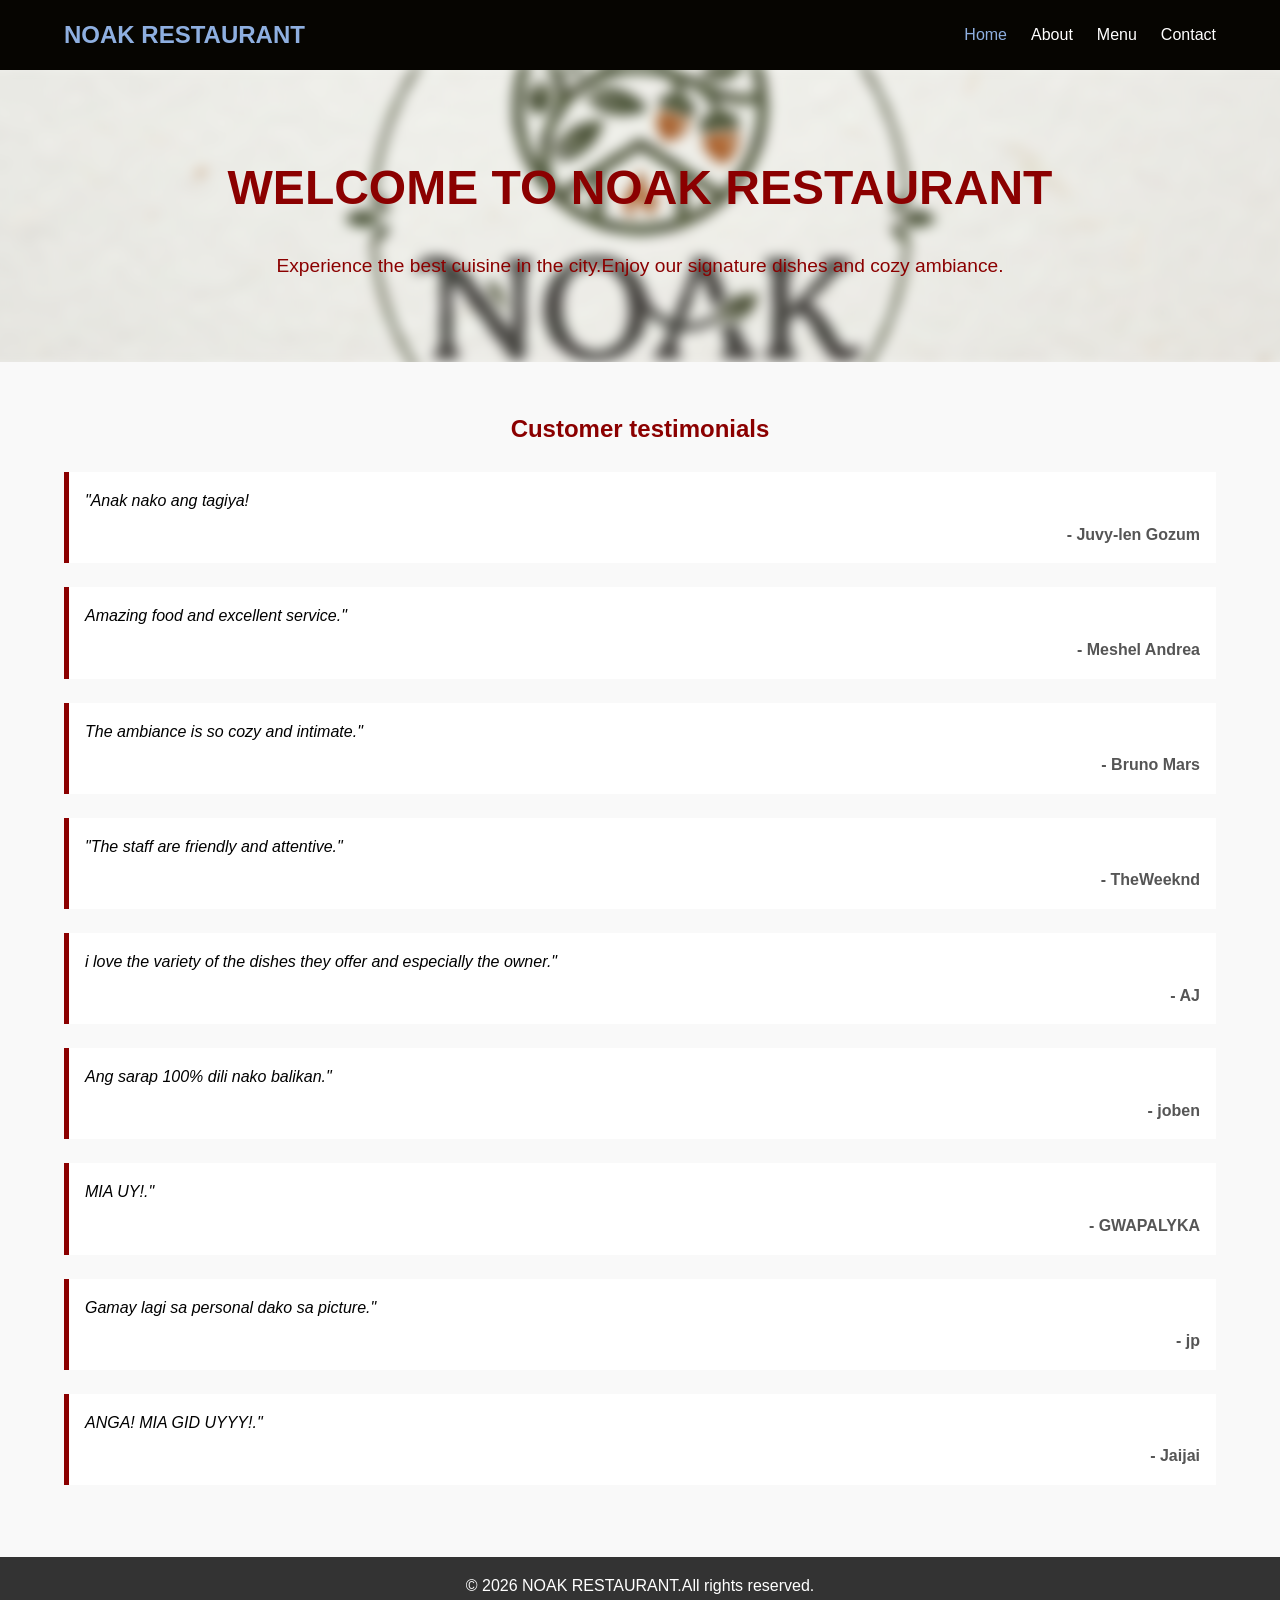
<file: index.html>
<!DOCTYPE html>
<html lang="en">
<head>
    <meta charset="UTF-8">
    <meta name="viewport" content="width=device-width, initial-scale=1.0">
    <title>NOAK RESTAURANT</title>
    <link rel="stylesheet" href="./css/style.css"/>
    <link rel="icon" type="img/png" href="./img/logo.png">
</head>
<body>
    <header>
        <nav class="navbar">
            <div class="container">
            <div class="logo"> 
            <a href="./index.html">NOAK RESTAURANT</a>
            </div>
            <ul class="nav-links">
                <li><a href="./index.html" class="active">Home</a></li>
                <li><a href="./about.html">About</a></li>
                <li><a href="./menu.html">Menu</a></li>
                <li><a href="./contact.html">Contact</a></li>
                </ul>
                </div>
                </nav>
            </header>
            <main>
                <section class ="hero">
                <div class="container"> 
                <h1>WELCOME TO NOAK RESTAURANT</h1>
                <p>Experience the best cuisine in the city.Enjoy our signature dishes and cozy ambiance.</p>
            </div>
            </section>

            <section class="testimonials">
                <div class="container">
                    <h2>Customer testimonials</h2>
                    <div class="testimonial">
                        <p>"Anak nako ang tagiya!</p>
                        <span> - Juvy-len Gozum</span>
                    </div>
                    <div class="testimonial">
                        <p>Amazing food and excellent service."</p>
                        <span> - Meshel Andrea</span>
                    </div>
                    <div class="testimonial">
                        <p>The ambiance is so cozy and intimate."</p>
                        <span> - Bruno Mars</span>
                    </div>
                    <div class="testimonial">
                        <p>"The staff are friendly and attentive."</p>
                        <span> - TheWeeknd</span>
                    </div>
                    <div class="testimonial">
                        <p>i love the variety of the dishes they offer and especially the owner."</p>
                        <span> - AJ</span>
                    </div>
                     <div class="testimonial">
                        <p>Ang sarap 100% dili nako balikan."</p>
                        <span> - joben</span>
                     </div>
                      <div class="testimonial">
                        <p>MIA UY!."</p>
                        <span> - GWAPALYKA</span>
                      </div>
                      <div class="testimonial">
                        <p>Gamay lagi sa personal dako sa picture."</p>
                        <span> - jp</span>
                      </div>
                       <div class="testimonial">
                        <p>ANGA! MIA GID UYYY!."</p>
                        <span> - Jaijai</span>
                      </div>

                </div>
            </section>
        </main>
    <footer>
        <div class="container">
            <p>&copy; 2026 NOAK RESTAURANT.All rights reserved.</p>
        </div>
    </footer>
            <body>
            </html>
</file>
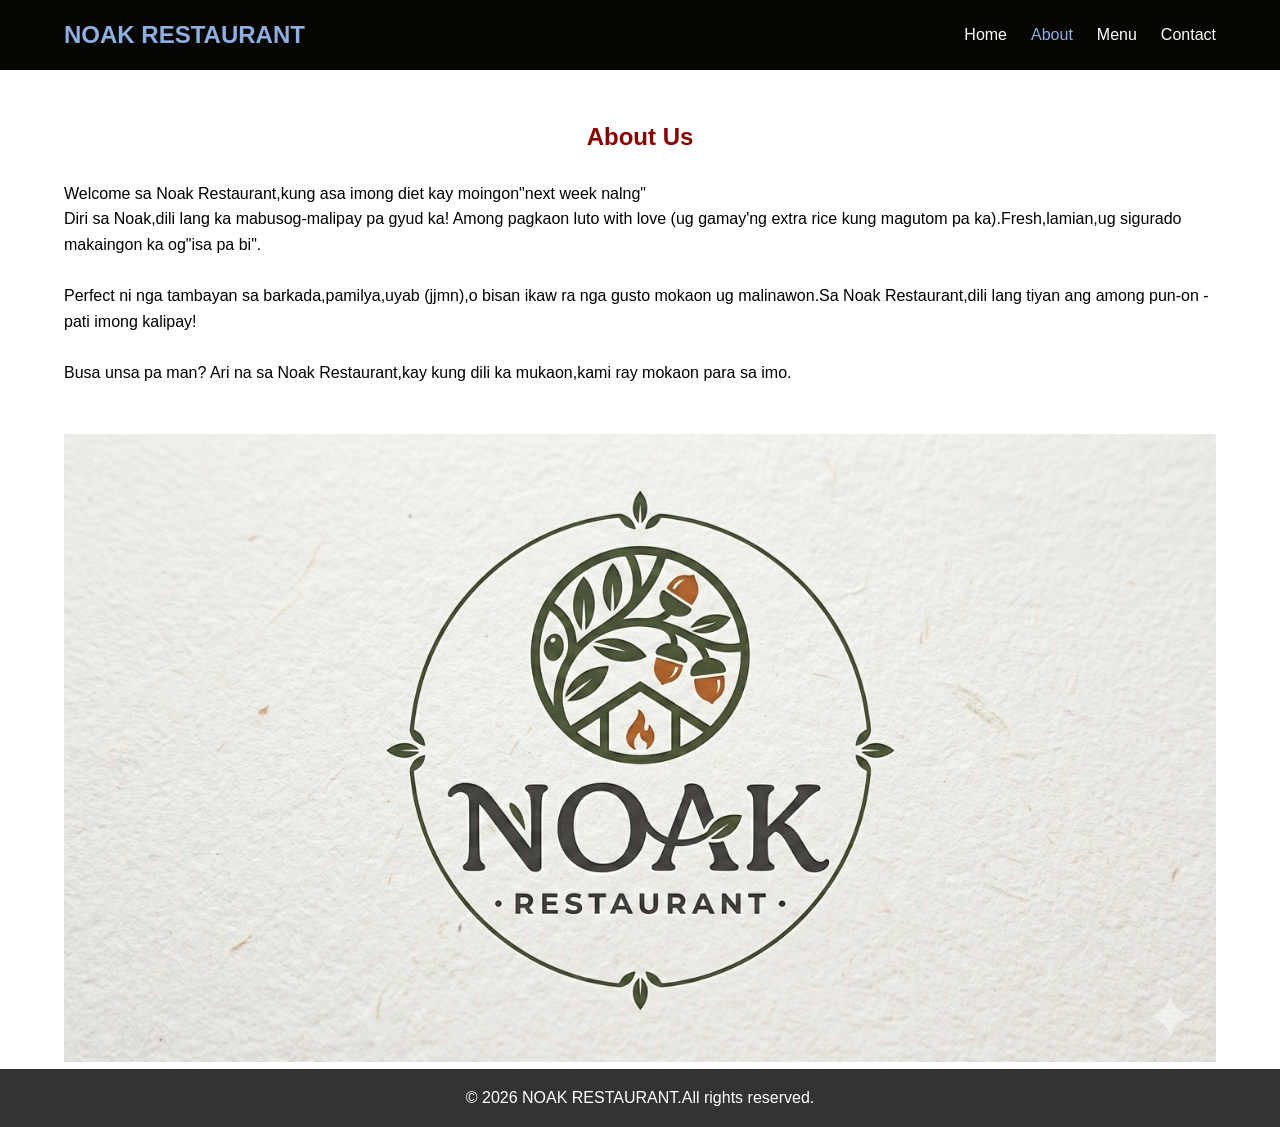
<file: about.html>
<!DOCTYPE html>
<html lang="en">
<head>
    <meta charset="UTF-8">
    <meta name="viewport" content="width=device-width, initial-scale=1.0">
    <title>NOAK RESTAURANT</title>
    <link rel="stylesheet" href="./css/style.css"/>
    <link rel="icon" type="img/png" href="./img/logo.png">
</head>
<body>
    <header>
        <nav class="navbar">
            <div class="container">
            <div class="logo"> 
            <a href="./index.html">NOAK RESTAURANT</a>
            </div>
            <ul class="nav-links">
                <li><a href="./index.html">Home</a></li>
                <li><a href="./about.html" class="active">About</a></li>
                <li><a href="./menu.html">Menu</a></li>
                <li><a href="./contact.html">Contact</a></li>
                </ul>
                </div>
                </nav>
            </header>
            <main>
                <section class="about">
                    <div class="container">
                        <h1>About Us</h1>
                        <p>Welcome sa Noak Restaurant,kung asa imong diet kay moingon"next week nalng"</p>
                        <p> Diri sa Noak,dili lang ka mabusog-malipay pa gyud ka! Among pagkaon luto with love (ug gamay'ng extra rice kung magutom pa ka).Fresh,lamian,ug sigurado makaingon ka og"isa pa bi".</p>
                         <br>
                         <p>Perfect ni nga tambayan sa barkada,pamilya,uyab (jjmn),o bisan ikaw ra nga gusto mokaon ug malinawon.Sa Noak Restaurant,dili lang tiyan ang among pun-on -pati imong kalipay!</p>
                         <br>
                         <p>Busa unsa pa man? Ari na sa Noak Restaurant,kay kung dili ka mukaon,kami ray mokaon para sa imo.</p> 
                         </div>

                </div>
            </section>
            <section class="banner">
                <div class="container">
                    <img src="./img/logo.png" alt="NOAK logo" style="width: 100%; height: auto;">
                </div>
            </section>
        </main>
    <footer>
        <div class="container">
            <p>&copy; 2026 NOAK RESTAURANT.All rights reserved.</p>
        </div>
    </footer>
            <body>
            </html>
</file>
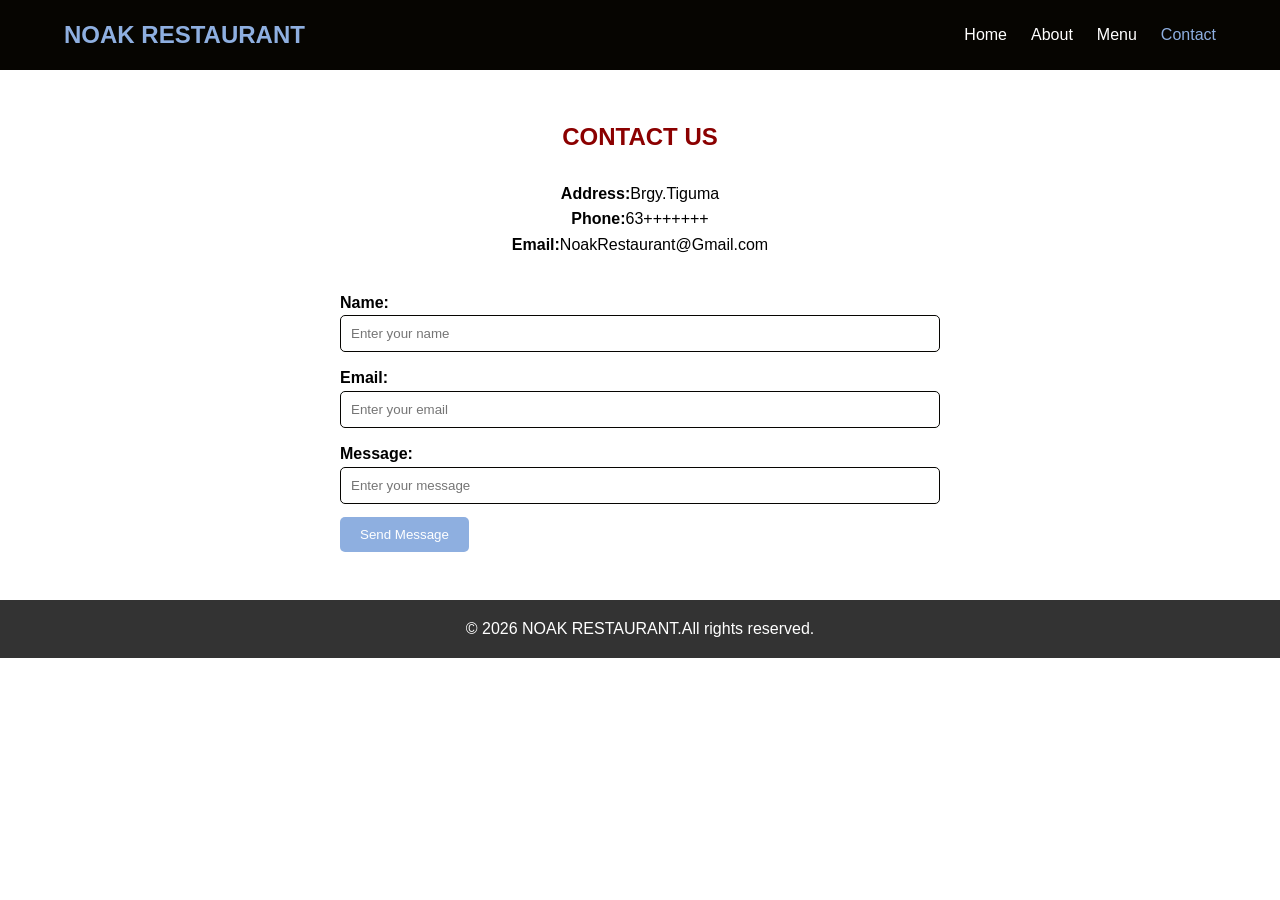
<file: contact.html>
<!DOCTYPE html>
<html lang="en">
<head>
    <meta charset="UTF-8">
    <meta name="viewport" content="width=device-width, initial-scale=1.0">
    <title>NOAK RESTAURANT</title>
    <link rel="stylesheet" href="./css/style.css"/>
    <link rel="icon" type="img/png" href="./img/logo.png">
</head>
<body>
    <header>
        <nav class="navbar">
            <div class="container">
            <div class="logo"> 
            <a href="./index.html">NOAK RESTAURANT</a>
            </div>
            <ul class="nav-links">
                <li><a href="./index.html" >Home</a></li>
                <li><a href="./about.html">About</a></li>
                <li><a href="./menu.html">Menu</a></li>
                <li><a href="./contact.html" class="active">Contact</a></li>
                </ul>
                </div>
                </nav>
            </header>
            <main>
                <section class="contact">
                 <div class="container">
                      <h1>CONTACT US</h1>
                      <div class="contact-details">
                     <p><strong>Address:</strong>Brgy.Tiguma</p>
                     <p><strong>Phone:</strong>63+++++++</p>
                     <p><strong>Email:</strong>NoakRestaurant@Gmail.com</p>
                     </div>
              
                     <form action="#" method="post" class="contact-form">
                     <label for="name">Name: </label>
                      <input type="text" name="name" id="name" placeholder="Enter your name">
                     <br>
                     <label for="email">Email: </label>
                     <input type="email" name="email" id="email" placeholder="Enter your email">
                     </br>
                     <label for="message">Message: </label>
                     <input type="text" name="message" id="message" placeholder="Enter your message">
                     <br />
                     <button type="submit">Send Message</button>
                     </form>
                    </div>
                </section>
            </main>
</body>
</html>
</div>

                </div>
            </section>
        </main>
    <footer>
        <div class="container">
            <p>&copy; 2026 NOAK RESTAURANT.All rights reserved.</p>
        </div>
    </footer>
            <body>
            </html>
</file>
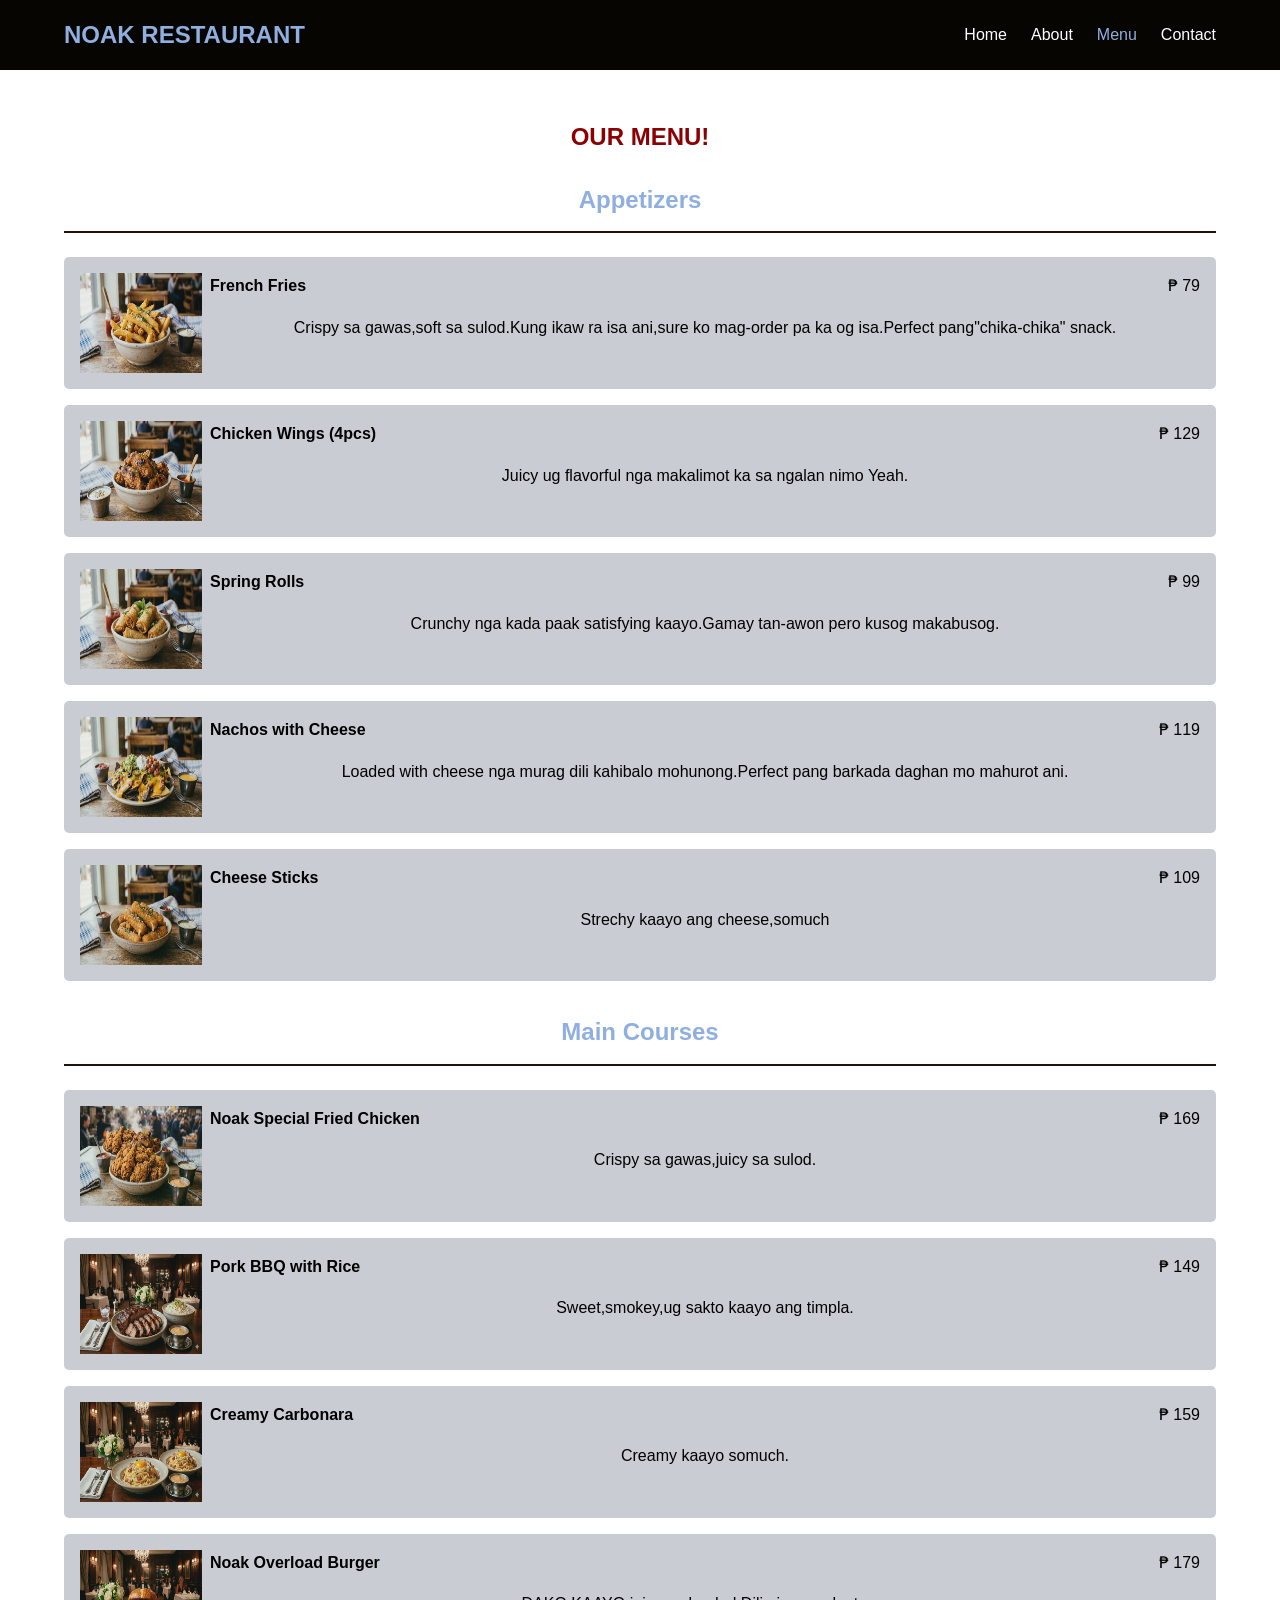
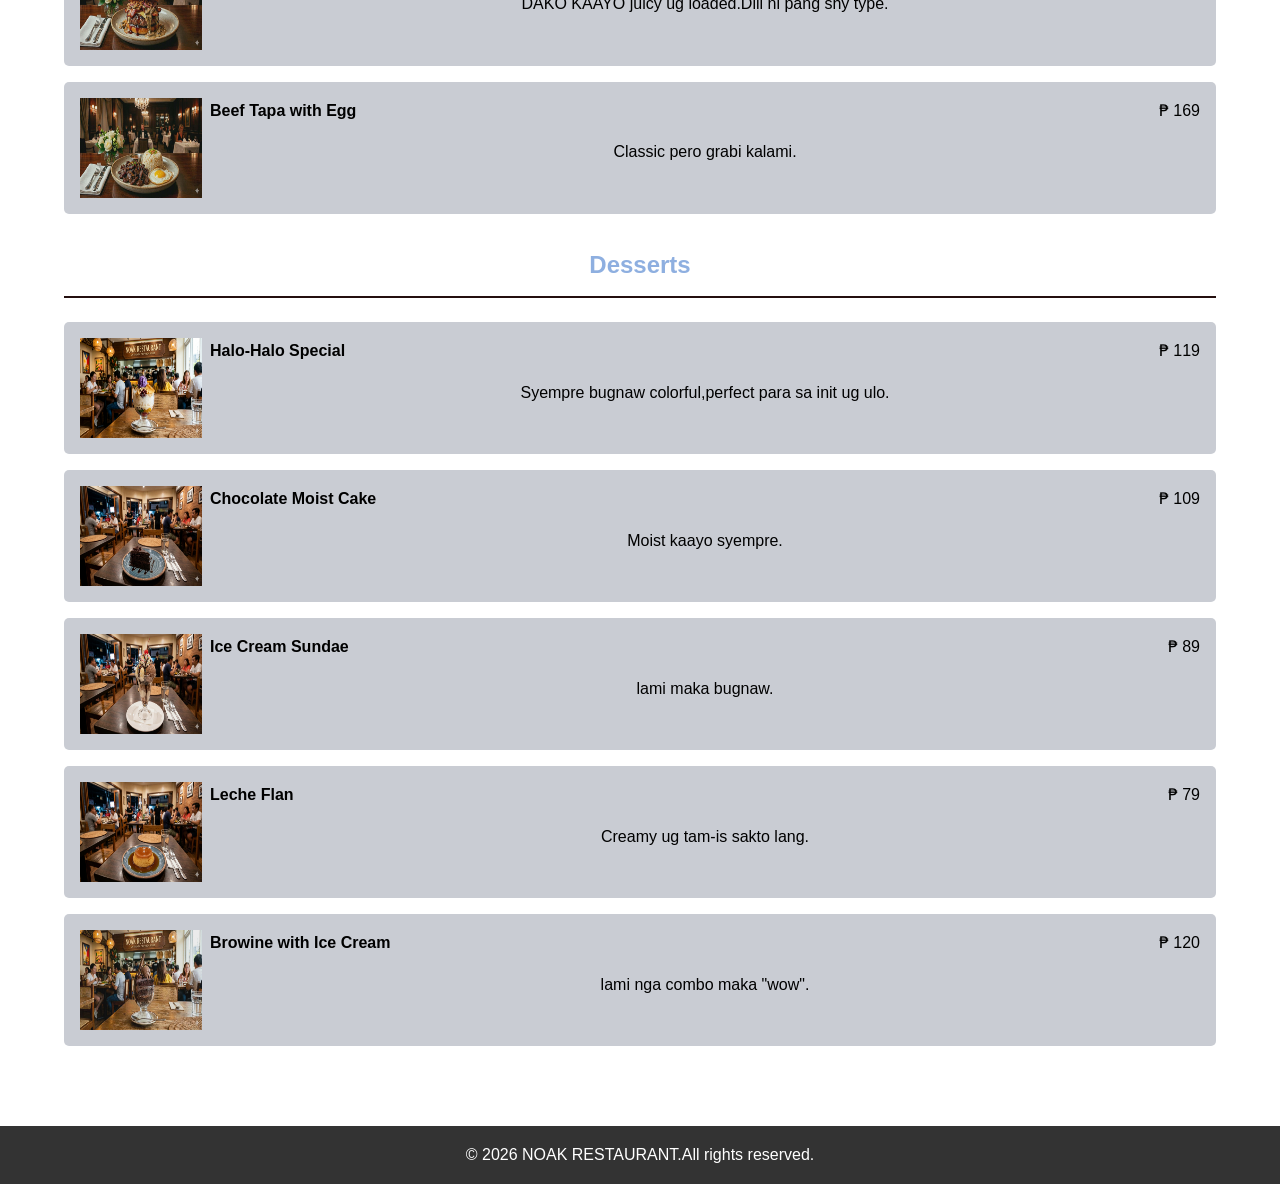
<file: menu.html>
<!DOCTYPE html>
<html lang="en">
<head>
    <meta charset="UTF-8">
    <meta name="viewport" content="width=device-width, initial-scale=1.0">
    <title>NOAK RESTAURANT</title>
    <link rel="stylesheet" href="./css/style.css"/>
    <link rel="icon" type="img/png" href="./img/logo.png">
</head>
<body>
    <header>
        <nav class="navbar">
            <div class="container">
            <div class="logo"> 
            <a href="./index.html">NOAK RESTAURANT</a>
            </div>
            <ul class="nav-links">
                <li><a href="./index.html">Home</a></li>
                <li><a href="./about.html">About</a></li>
                <li><a href="./menu.html" class="active">Menu</a></li>
                <li><a href="./contact.html">Contact</a></li>
                </ul>
                </div>
                </nav>
            </header>
            <main>
                <section class="menu">
                    <div class="container">
                        <h1>OUR MENU!</h1>
                    <div class="menu-section">
                        <h2>Appetizers</h2>
                        <ul>
                            <li>
                                <img src="./img/fries.jfif" alt="">
                                <div class="details">
                                    <div class="title-row">
                                        <span class="dish">French Fries</span>
                                        <span class="price">&#8369; 79</span>
                                    </div>
                                    <p>Crispy sa gawas,soft sa sulod.Kung ikaw ra isa ani,sure ko mag-order pa ka og isa.Perfect pang"chika-chika" snack.</p>
                                </div>
                            </li>
                           <li>
                                <img src="./img/chicknwings.jfif" alt="">
                                <div class="details">
                                    <div class="title-row">
                                        <span class="dish">Chicken Wings (4pcs)</span>
                                        <span class="price">&#8369; 129</span>
                                    </div>
                                    <p>Juicy ug flavorful nga makalimot ka sa ngalan nimo Yeah.</p>
                                </div>
                           </li>
                           <li>
                                <img src="./img/rolls.jfif" alt="">
                                <div class="details">
                                    <div class="title-row">
                                        <span class="dish">Spring Rolls</span>
                                        <span class="price">&#8369; 99</span>
                                    </div>
                                    <p>Crunchy nga kada paak satisfying kaayo.Gamay tan-awon pero kusog makabusog.</p>
                                </div>
                            </li>
                           <li>
                                <img src="./img/e16b5bb3-757d-47fb-9780-6abc3c208161.jfif" alt="">
                                <div class="details">
                                    <div class="title-row">
                                        <span class="dish">Nachos with Cheese</span>
                                        <span class="price">&#8369; 119</span>
                                    </div>
                                    <p>Loaded with cheese nga murag dili kahibalo mohunong.Perfect pang barkada daghan mo mahurot ani.</p>
                               </div>
                            </li>
                           <li>
                            <img src="./img/lumpia.jfif" alt="">
                            <div class="details">
                                <div class="title-row">
                                    <span class="dish">Cheese Sticks</span>
                                    <span class="price">&#8369; 109</span>
                                </div>
                                <p>Strechy kaayo ang cheese,somuch </p>
                            </div>
                            </li>
                        </ul>
                    </div>
                    <div class="menu-section">
                        <h2>Main Courses</h2>
                        <ul>
                            <li>
                                <img src="./img/chick.jfif" alt="">
                                <div class="details">
                                    <div class="title-row">
                                        <span class="dish">Noak Special Fried Chicken</span>
                                        <span class="price">&#8369; 169</span>
                                    </div>
                                    <p>Crispy sa gawas,juicy sa sulod.</p>
                                </div>
                            </li>
                            <li>
                                <img src="./img/steak.jfif" alt="">
                                <div class="details">
                                    <div class="title-row">
                                        <span class="dish">Pork BBQ with Rice</span>
                                        <span class="price">&#8369; 149</span>
                                    </div>
                                    <p>Sweet,smokey,ug sakto kaayo ang timpla.</p>
                                </div>
                            </li>
                            <li>
                                <img src="./img/egg.jfif" alt="">
                                <div class="details">
                                    <div class="title-row">
                                        <span class="dish">Creamy Carbonara</span>
                                        <span class="price">&#8369; 159</span>
                                    </div>
                                    <p>Creamy kaayo somuch.</p>
                                </div>
                            </li>
                            <li>
                                <img src="./img/f18b05dd-6801-46b7-a6b2-34924693d4c5.jfif" alt="">
                                <div class="details">
                                    <div class="title-row">
                                        <span class="dish">Noak Overload Burger</span>
                                        <span class="price">&#8369; 179</span>
                                    </div>
                                    <p>DAKO KAAYO juicy ug loaded.Dili ni pang shy type.</p>
                                </div>
                            </li>
                            <li>
                                <img src="./img/pastil.jfif" alt="">
                                <div class="details">
                                    <div class="title-row">
                                        <span class="dish">Beef Tapa with Egg</span>
                                        <span class="price">&#8369; 169</span>
                                    </div>
                                    <p>Classic pero grabi kalami.</p>
                                </div>
                            </li>
                        </ul>
                    </div>
                    <div class="menu-section">
                        <h2>Desserts</h2>
                        <ul>
                            <li>
                                <img src="./img/halo.png" alt="">
                                <div class="details">
                                    <div class="title-row">
                                        <span class="dish">Halo-Halo Special</span>
                                        <span class="price">&#8369; 119</span>
                                    </div>
                                    <p>Syempre bugnaw colorful,perfect para sa init ug ulo.</p>
                                </div>
                            </li>
                            <li>
                                <img src="./img/choco.png" alt="">
                                <div class="details">
                                    <div class="title-row">
                                        <span class="dish">Chocolate Moist Cake</span>
                                        <span class="price">&#8369; 109</span>
                                    </div>
                                    <p>Moist kaayo syempre.</p>
                                </div>
                            </li>
                            <li>
                                <img src="./img/icecrream.png" alt="">
                                <div class="details">
                                    <div class="title-row">
                                        <span class="dish">Ice Cream Sundae</span>
                                        <span class="price">&#8369; 89</span>
                                    </div>
                                    <p>lami maka bugnaw.</p>
                                </div>
                            </li>
                            <li>
                                <img src="./img/leche.png" alt="">
                                <div class="details">
                                    <div class="title-row">
                                        <span class="dish">Leche Flan</span>
                                        <span class="price">&#8369; 79</span>
                                    </div>
                                    <p>Creamy ug tam-is sakto lang.</p>
                                </div>
                            </li>
                            <li>
                                <img src="./img/ice.jfif" alt="">
                                <div class="details">
                                    <div class="title-row">
                                        <span class="dish">Browine with Ice Cream</span>
                                        <span class="price">&#8369;     120</span>
                                    </div>
                                    <p>lami nga combo maka "wow".</p>
                                </div>
                            </li>
                        </ul>
                    </div>
                </section>
            </main>
    <footer>
        <div class="container">
            <p>&copy; 2026 NOAK RESTAURANT.All rights reserved.</p>
        </div>
    </footer>
            <body>
            </html>
</file>
<file: css/style.css>
*{
    margin: 0;
    padding: 0;
    box-sizing: border-box;
}

body{
    font-family: Arial, Sans-serif;
    line-height: 1.6;
    color: black;
}

.container{
    width: 90%;
    max-width: 1200px;
    margin: 0 auto;
}


.navbar{
    background-color:#060501;
    padding: 1em 0;
}

.navbar .container{
    display: flex;
    align-items: center;
    justify-content: space-between;
}

.navbar .logo a{
    color: #8eafe0;
    text-decoration: none;
    font-size: 1.5em;
    font-weight: bold;
}

.navbar .nav-links{
  list-style: none;
  display: flex;
}

.navbar .nav-links li{
    margin-left: 1.5em;
}

.navbar .nav-links a{
    color:#fff;
    text-decoration: none;
    font-size: 1em;
    transition: color 0.3s ease;
}

.navbar .nav-links a:hover,
.navbar .nav-links a.active{
    color: #8eafe0;
    text-align: center;
}

.hero{
    /* background-image: url(./img/Messenger_creation_825A9D27-6205-4D6F-A9A7-7A04AF19C6D5.jpeg); */
    /* background-color: #3f3f3d; */
    padding: 5em 0;
    color: #8b0000;
    text-align: center;
}
.hero{
    position:relative;
    overflow: hidden;
    padding: 5em 0;
    color: #8b0000;
}
.hero::before{
    content:"";
    position: absolute;
    inset: 0;
    background-image: url(../img/logo.png);
    background-repeat: no-repeat;
    background-position: center center;
    background-size: cover;
    background-attachment: fixed;
    filter: blur(6px);
    transform: scale(1.05);
    z-index: -1;
}
.hero h1{
    font-size: 3em;
    margin-bottom: 0.5em;
}

.hero p{
    font-size: 1.2em;
}

.about,
.menu,
.contact,
.testimonials{
    padding: 3em 0;
}

.about h1,
.menu h1,
.contact h1,
.testimonials h2{
    text-align: center;
    margin-bottom: 1em;
    color: #8b0000;
}

.container h2{
    text-align: center;
}
.testimonials {
    background: #f9f9f9;
}

.testimonials .testimonial{
    margin-bottom: 1.5em;
    padding: 1em;
    border-left: 5px solid #8b0000;
    background:#fff;
}

.testimonials .testimonial p{
    font-style: italic;
}

.testimonials .testimonial span{
    display: block;
    margin-top: 0.5em;
    font-weight: bold;
    text-align: right;
    color:#555;
}

footer {
    background: #333;
    color:#fff;
    text-align: center;
    padding: 1em 0;
}
/*CONTACT*/
.contact-details{
    margin-bottom: 2em;
    text-align: center;
}
.contact-form{
    max-width: 600px;
    margin: 0 auto;
}
.contact-form input,
.contact-form texturea{
    width: 100%;
    padding: 0.75em;
    margin-bottom: 1em;
    border: 1px #8eafe0;
    border-radius: 5px;
    border: 1px solid #060501 ;
}
.contact-form button{
    display: inline-block;
    background-color:#8eafe0;
    color: #fff;
    border: none;
    padding: 0.75em 1.5em;
    cursor: pointer;
    border-radius: 5px;
    transition:0.3s ease;
}
.contact-form button:hover{
    background-color: #8b0000;
}
.contact-form label{
    font-weight: bold;
}
 /*MENU*/
 .menu-section{
    margin-bottom: 2em;
 }
 .menu-section h2{
    border-bottom: 2px solid #240f0f;
    padding-bottom: 0.5em;
    margin-bottom: 1em;
    color: #8eafe0;
 }
 .menu-section ul{
    list-style: none;
 }
.menu-section li{
    padding: 1em;
    display: flex;
    flex-direction: row;
    align-items: flex-start;
    background-color:#c9ccd3;
    padding: 1em;
    border-radius: 5px;
    box-shadow: 0 2px 5px  rgba(red, green, blue, alpha) ;
    margin-bottom: 1em;
    color: black;
}
.menu-section li:last-child{
    border-bottom: 0;
}
.menu-section .dish-img{
    width: 100px;
    height: 100px;
    object-fit: cover;
    border-radius: 5px;
    margin-right: 1em;
    flex-shrink: 0;
}
.menu-section .details{
    flex: 1;
    display: flex;
    flex-direction: column;
}

.menu-section .details p{
    margin-top: 1em;
    text-align: center;
}
.menu-section .dish{
    font-weight: bold;
}
.menu-section .price{
    float: right;
    color: black;
}
.menu-section img{
    width: 100%;
    height: 100px;
    max-width: 130px;
    padding-right: 0.5em;
}
</file>
